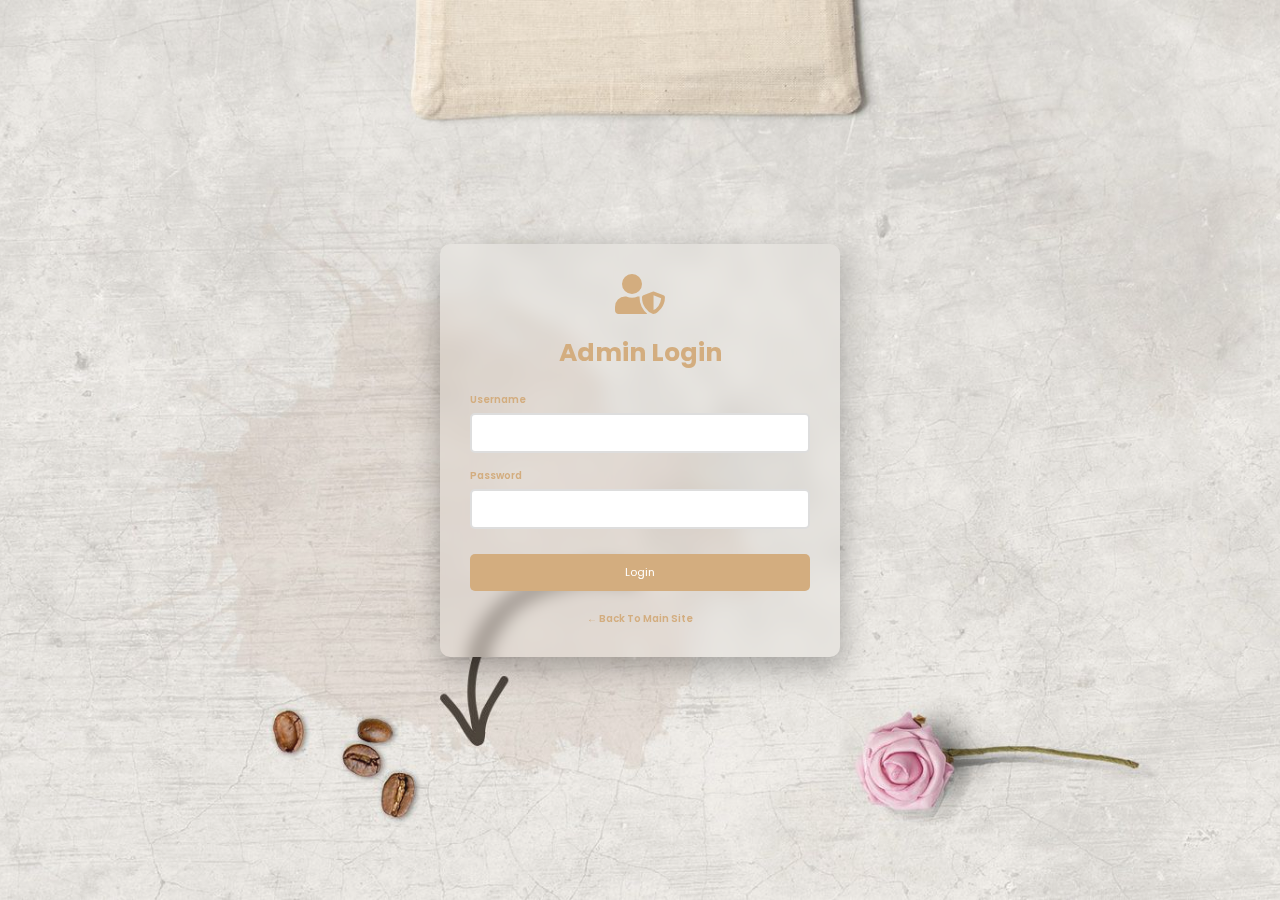
<file: admin-dashboard.html>
<!DOCTYPE html>
<html lang="en">
<head>
    <meta charset="UTF-8">
    <meta name="viewport" content="width=device-width, initial-scale=1.0">
    <title>Admin Dashboard - Console Coffee</title>
    <link rel="icon" herf="icon_coffee.png"/>
    <link rel="stylesheet" href="https://cdnjs.cloudflare.com/ajax/libs/font-awesome/5.15.4/css/all.min.css">
    <link rel="stylesheet" href="css/style.css">
    <style>
        * {
            margin: 0;
            padding: 0;
            box-sizing: border-box;
        }
        
        body {
            font-family: 'Arial', sans-serif;
            background: #6e6d6d;
            line-height: 1.6;
        }
        
        .admin-dashboard {
            display: flex;
            min-height: 100vh;
        }
        
        .sidebar {
            width: 250px;
            background: #2c3e50;
            color: white;
            padding: 2rem 0;
            position: fixed;
            height: 100vh;
            overflow-y: auto;
        }
        
        .sidebar-header {
            text-align: center;
            padding: 0 1rem 2rem;
            border-bottom: 1px solid #34495e;
        }
        
        .sidebar-header h2 {
            color: #d3ad7f;
            font-size: 1.5rem;
            margin-bottom: 0.5rem;
        }
        
        .sidebar-menu {
            list-style: none;
        }
        
        .sidebar-menu li {
            margin-bottom: 0.5rem;
        }
        
        .sidebar-menu a {
            display: block;
            padding: 1rem 1.5rem;
            color: #ecf0f1;
            text-decoration: none;
            transition: all 0.3s ease;
            border-left: 3px solid transparent;
        }
        
        .sidebar-menu a:hover,
        .sidebar-menu a.active {
            background: #34495e;
            border-left-color: #d3ad7f;
            color: #d3ad7f;
        }
        
        .sidebar-menu i {
            margin-right: 0.5rem;
            width: 20px;
        }
        
        .main-content {
            flex: 1;
            margin-left: 250px;
            padding: 2rem;
        }
        
        .header {
            background: rgba(255, 255, 255, 0.463);
            padding: 1.5rem 2rem;
            border-radius: 10px;
            box-shadow: 0 2px 10px rgba(0,0,0,0.1);
            margin-bottom: 2rem;
            display: flex;
            justify-content: space-between;
            align-items: center;
        }
        
        .header h1 {
            color: #2c3e50;
            font-size: 2rem;
        }
        
        .header-actions {
            display: flex;
            gap: 1rem;
            align-items: center;
        }
        
        .user-info {
            display: flex;
            align-items: center;
            gap: 0.5rem;
            color: #7f8c8d;
        }
        
        .logout-btn {
            background: #e74c3c;
            color: white;
            border: none;
            padding: 0.5rem 1rem;
            border-radius: 5px;
            cursor: pointer;
            transition: background 0.3s ease;
        }
        
        .logout-btn:hover {
            background: #c0392b;
        }
        
        .stats-grid {
            display: grid;
            grid-template-columns: repeat(auto-fit, minmax(250px, 1fr));
            gap: 2rem;
            margin-bottom: 2rem;
        }
        
        .stat-card {
            background: white;
            padding: 2rem;
            border-radius: 10px;
            box-shadow: 0 2px 10px rgba(0,0,0,0.1);
            text-align: center;
            transition: transform 0.3s ease;
        }
        
        .stat-card:hover {
            transform: translateY(-5px);
        }
        
        .stat-icon {
            font-size: 3rem;
            margin-bottom: 1rem;
        }
        
        .stat-card.orders .stat-icon {
            color: #3498db;
        }
        
        .stat-card.revenue .stat-icon {
            color: #2ecc71;
        }
        
        .stat-card.customers .stat-icon {
            color: #d3ad7f;
        }
        
        .stat-card.products .stat-icon {
            color: #e67e22;
        }
        
        .stat-number {
            font-size: 2.5rem;
            font-weight: bold;
            color: #2c3e50;
            margin-bottom: 0.5rem;
        }
        
        .stat-label {
            color: #7f8c8d;
            font-size: 1rem;
            text-transform: uppercase;
            letter-spacing: 1px;
        }
        
        .content-section {
            background: white;
            padding: 2rem;
            border-radius: 10px;
            box-shadow: 0 2px 10px rgba(0,0,0,0.1);
            margin-bottom: 2rem;
        }
        
        .section-header {
            display: flex;
            justify-content: space-between;
            align-items: center;
            margin-bottom: 2rem;
            padding-bottom: 1rem;
            border-bottom: 2px solid #ecf0f1;
        }
        
        .section-title {
            font-size: 1.5rem;
            color: #2c3e50;
        }
        
        .table-container {
            overflow-x: auto;
        }
        
        table {
            width: 100%;
            border-collapse: collapse;
            margin-top: 1rem;
        }
        
        th, td {
            padding: 1rem;
            text-align: left;
            border-bottom: 1px solid #ecf0f1;
        }
        
        th {
            background: #f8f9fa;
            font-weight: 600;
            color: #2c3e50;
        }
        
        tr:hover {
            background: #f8f9fa;
        }
        
        .status-badge {
            padding: 0.25rem 0.75rem;
            border-radius: 20px;
            font-size: 0.875rem;
            font-weight: 600;
        }
        
        .status-pending {
            background: #fff3cd;
            color: #856404;
        }
        
        .status-completed {
            background: #d4edda;
            color: #155724;
        }
        
        .status-cancelled {
            background: #f8d7da;
            color: #721c24;
        }
        
        .action-buttons {
            display: flex;
            gap: 0.5rem;
        }
        
        .btn-view, .btn-edit, .btn-delete {
            padding: 0.25rem 0.5rem;
            border: none;
            border-radius: 3px;
            cursor: pointer;
            font-size: 0.875rem;
            transition: background 0.3s ease;
        }
        
        .btn-view {
            background: #3498db;
            color: white;
        }
        
        .btn-edit {
            background: #f39c12;
            color: white;
        }
        
        .btn-delete {
            background: #e74c3c;
            color: white;
        }
        
        .btn-view:hover {
            background: #2980b9;
        }
        
        .btn-edit:hover {
            background: #e67e22;
        }
        
        .btn-delete:hover {
            background: #c0392b;
        }
        
        .empty-state {
            text-align: center;
            padding: 3rem;
            color: #7f8c8d;
        }
        
        .empty-state i {
            font-size: 4rem;
            margin-bottom: 1rem;
            color: #bdc3c7;
        }
        
        @media (max-width: 768px) {
            .sidebar {
                transform: translateX(-100%);
                transition: transform 0.3s ease;
            }
            
            .sidebar.active {
                transform: translateX(0);
            }
            
            .main-content {
                margin-left: 0;
            }
            
            .stats-grid {
                grid-template-columns: 1fr;
            }
            
            .header {
                flex-direction: column;
                gap: 1rem;
                text-align: center;
            }
        }
    </style>
</head>
<body>
    <div class="admin-dashboard">
        <!-- Sidebar -->
        <aside class="sidebar">
            <div class="sidebar-header">
                <h2><i class="fas fa-mug-hot"></i> Console Coffee</h2>
                <p>Admin Panel</p>
            </div>
            <ul class="sidebar-menu">
                <li><a href="#dashboard" class="active"><i class="fas fa-tachometer-alt"></i> Dashboard</a></li>
                <li><a href="#orders"><i class="fas fa-shopping-cart"></i> Orders</a></li>
                <li><a href="#customers"><i class="fas fa-users"></i> Customers</a></li>
                <li><a href="#products"><i class="fas fa-coffee"></i> Products</a></li>
                <li><a href="#analytics"><i class="fas fa-chart-bar"></i> Analytics</a></li>
                <li><a href="#settings"><i class="fas fa-cog"></i> Settings</a></li>
            </ul>
        </aside>

        <!-- Main Content -->
        <main class="main-content">
            <!-- Header -->
            <header class="header" style="width: 60%;">
                <h1>Dashboard</h1>
                <div class="header-actions">
                    <div class="user-info">
                        <i class="fas fa-user-circle"></i>
                        <span id="adminUser">Admin</span>
                    </div>
                    <button class="logout-btn" onclick="logout()">
                        <i class="fas fa-sign-out-alt"></i> Logout
                    </button>
                </div>
            </header>

            <!-- Statistics Cards -->
            <div class="stats-grid" style="margin-top: 75px;">
                <div class="stat-card orders">
                    <div class="stat-icon">
                        <i class="fas fa-shopping-cart"></i>
                    </div>
                    <div class="stat-number" id="totalOrders">0</div>
                    <div class="stat-label">Total Orders</div>
                </div>
                <div class="stat-card revenue">
                    <div class="stat-icon">
                        <i class="fas fa-dollar-sign"></i>
                    </div>
                    <div class="stat-number" id="totalRevenue">$0</div>
                    <div class="stat-label">Total Revenue</div>
                </div>
                <div class="stat-card customers">
                    <div class="stat-icon">
                        <i class="fas fa-users"></i>
                    </div>
                    <div class="stat-number" id="totalCustomers">0</div>
                    <div class="stat-label">Customers</div>
                </div>
                <div class="stat-card products">
                    <div class="stat-icon">
                        <i class="fas fa-coffee"></i>
                    </div>
                    <div class="stat-number" id="totalProducts">6</div>
                    <div class="stat-label">Products</div>
                </div>
            </div>

            <!-- Recent Orders Section -->
            <section class="content-section">
                <div class="section-header">
                    <h2 class="section-title">Recent Orders</h2>
                    <button class="btn" onclick="refreshData()">
                        <i class="fas fa-sync-alt"></i> Refresh
                    </button>
                </div>
                <div class="table-container">
                    <table id="ordersTable">
                        <thead>
                            <tr>
                                <th>Order ID</th>
                                <th>Customer</th>
                                <th>Items</th>
                                <th>Total</th>
                                <th>Status</th>
                                <th>Date</th>
                                <th>Actions</th>
                            </tr>
                        </thead>
                        <tbody id="ordersTableBody">
                            <!-- Orders will be populated here -->
                        </tbody>
                    </table>
                    <div id="emptyOrders" class="empty-state" style="display: none;">
                        <i class="fas fa-inbox"></i>
                        <h3>No orders yet</h3>
                        <p>Orders will appear here when customers make purchases.</p>
                    </div>
                </div>
            </section>

            <!-- User Activity Section -->
            <section class="content-section">
                <div class="section-header">
                    <h2 class="section-title">User Activity</h2>
                </div>
                <div class="table-container">
                    <table id="activityTable">
                        <thead>
                            <tr>
                                <th>User ID</th>
                                <th>Activity</th>
                                <th>Details</th>
                                <th>Timestamp</th>
                            </tr>
                        </thead>
                        <tbody id="activityTableBody">
                            <!-- Activity will be populated here -->
                        </tbody>
                    </table>
                    <div id="emptyActivity" class="empty-state" style="display: none;">
                        <i class="fas fa-history"></i>
                        <h3>No user activity yet</h3>
                        <p>User activity will appear here as customers interact with the site.</p>
                    </div>
                </div>
            </section>
        </main>
    </div>

    <script>
        // Check authentication
        if (sessionStorage.getItem('adminLoggedIn') !== 'true') {
            window.location.href = 'admin-login.html';
        }

        // Display admin user
        const adminUser = sessionStorage.getItem('adminUser') || 'Admin';
        document.getElementById('adminUser').textContent = adminUser;

        // Logout function
        function logout() {
            sessionStorage.removeItem('adminLoggedIn');
            sessionStorage.removeItem('adminUser');
            window.location.href = 'admin-login.html';
        }

        // Initialize dashboard data
        function initializeDashboard() {
            loadOrders();
            loadUserActivity();
            updateStatistics();
        }

        // Load orders from localStorage
        function loadOrders() {
            const orders = JSON.parse(localStorage.getItem('coffeeOrders')) || [];
            const ordersTableBody = document.getElementById('ordersTableBody');
            const emptyOrders = document.getElementById('emptyOrders');

            if (orders.length === 0) {
                ordersTableBody.innerHTML = '';
                emptyOrders.style.display = 'block';
                return;
            }

            emptyOrders.style.display = 'none';
            ordersTableBody.innerHTML = '';

            orders.slice(-10).reverse().forEach((order, index) => {
                const row = document.createElement('tr');
                row.innerHTML = `
                    <td>#${order.id || (orders.length - index)}</td>
                    <td>${order.customer || 'Guest'}</td>
                    <td>${order.items ? order.items.length : 0} items</td>
                    <td>$${order.total ? order.total.toFixed(2) : '0.00'}</td>
                    <td><span class="status-badge status-${order.status || 'pending'}">${order.status || 'Pending'}</span></td>
                    <td>${order.date || new Date().toLocaleDateString()}</td>
                    <td>
                        <div class="action-buttons">
                            <button class="btn-view" onclick="viewOrder(${order.id || (orders.length - index)})">View</button>
                            <button class="btn-edit" onclick="editOrder(${order.id || (orders.length - index)})">Edit</button>
                        </div>
                    </td>
                `;
                ordersTableBody.appendChild(row);
            });
        }

        // Load user activity
        function loadUserActivity() {
            const activity = JSON.parse(localStorage.getItem('userActivity')) || [];
            const activityTableBody = document.getElementById('activityTableBody');
            const emptyActivity = document.getElementById('emptyActivity');

            if (activity.length === 0) {
                activityTableBody.innerHTML = '';
                emptyActivity.style.display = 'block';
                return;
            }

            emptyActivity.style.display = 'none';
            activityTableBody.innerHTML = '';

            activity.slice(-10).reverse().forEach(log => {
                const row = document.createElement('tr');
                row.innerHTML = `
                    <td>${log.userId || 'Anonymous'}</td>
                    <td>${log.action}</td>
                    <td>${log.details}</td>
                    <td>${new Date(log.timestamp).toLocaleString()}</td>
                `;
                activityTableBody.appendChild(row);
            });
        }

        // Update statistics
        function updateStatistics() {
            const orders = JSON.parse(localStorage.getItem('coffeeOrders')) || [];
            const activity = JSON.parse(localStorage.getItem('userActivity')) || [];
            
            // Calculate total orders
            document.getElementById('totalOrders').textContent = orders.length;
            
            // Calculate total revenue
            const totalRevenue = orders.reduce((sum, order) => sum + (order.total || 0), 0);
            document.getElementById('totalRevenue').textContent = `$${totalRevenue.toFixed(2)}`;
            
            // Calculate unique customers
            const uniqueCustomers = new Set(orders.map(order => order.customer || 'Guest')).size;
            document.getElementById('totalCustomers').textContent = uniqueCustomers;
            
            // Products count is fixed
            document.getElementById('totalProducts').textContent = '6';
        }

        // View order details
        function viewOrder(orderId) {
            const orders = JSON.parse(localStorage.getItem('coffeeOrders')) || [];
            const order = orders.find(o => o.id === orderId);
            
            if (order) {
                alert(`Order Details:\n\nID: #${order.id}\nCustomer: ${order.customer}\nItems: ${order.items ? order.items.length : 0}\nTotal: $${order.total ? order.total.toFixed(2) : '0.00'}\nStatus: ${order.status || 'Pending'}\nDate: ${order.date || 'N/A'}`);
            }
        }

        // Edit order status
        function editOrder(orderId) {
            const orders = JSON.parse(localStorage.getItem('coffeeOrders')) || [];
            const orderIndex = orders.findIndex(o => o.id === orderId);
            
            if (orderIndex !== -1) {
                const newStatus = prompt('Enter new status (pending/completed/cancelled):', orders[orderIndex].status || 'pending');
                
                if (newStatus && ['pending', 'completed', 'cancelled'].includes(newStatus.toLowerCase())) {
                    orders[orderIndex].status = newStatus.toLowerCase();
                    localStorage.setItem('coffeeOrders', JSON.stringify(orders));
                    loadOrders();
                    updateStatistics();
                }
            }
        }

        // Refresh data
        function refreshData() {
            initializeDashboard();
        }

        // Initialize on page load
        document.addEventListener('DOMContentLoaded', initializeDashboard);

        // Auto-refresh every 30 seconds
        setInterval(refreshData, 30000);
    </script>
</body>
</html>
</file>
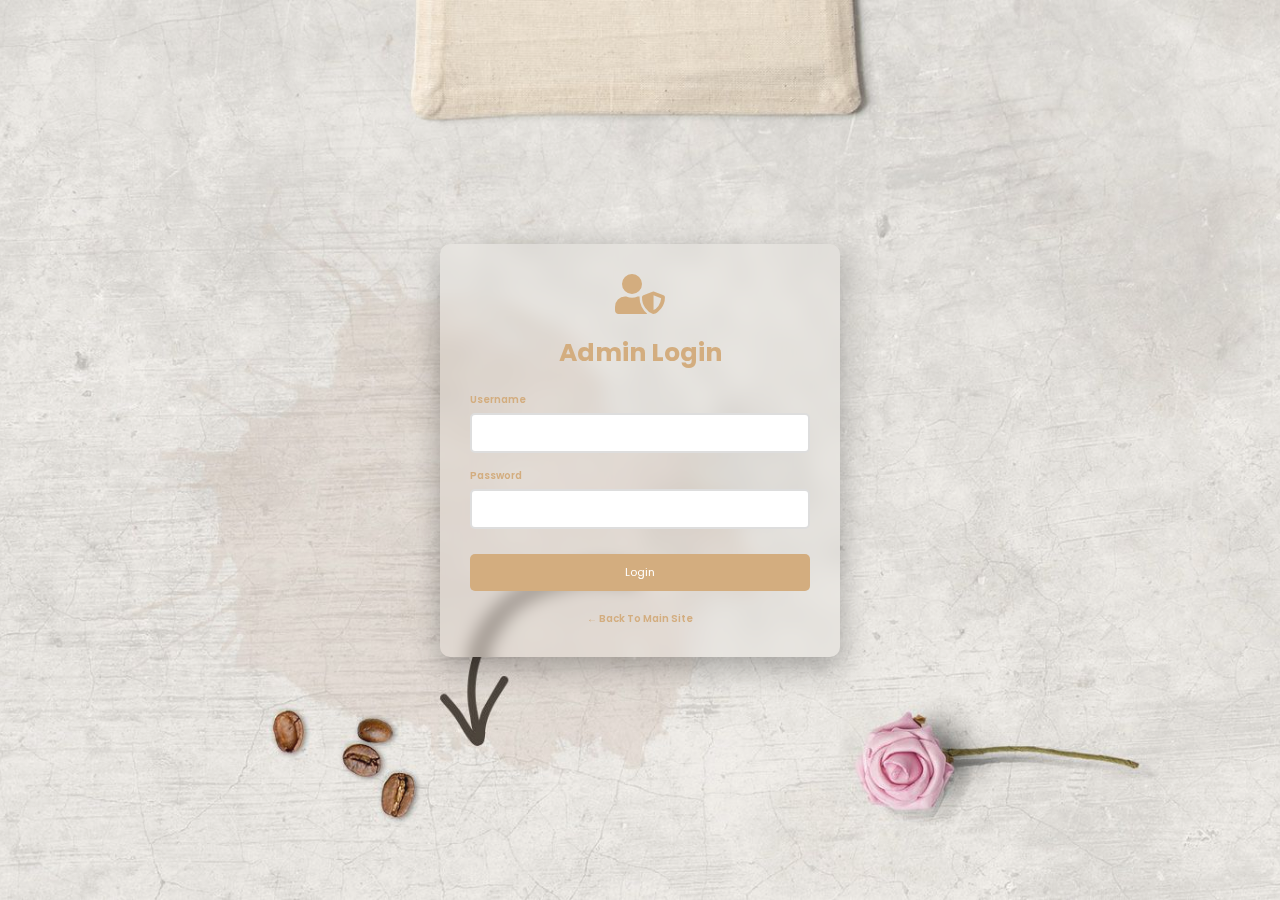
<file: admin-login.html>
<!DOCTYPE html>
<html lang="en">
<head>
    <meta charset="UTF-8">
    <meta name="viewport" content="width=device-width, initial-scale=1.0">
    <title>Admin Login - Console Coffee</title>

    <link rel="stylesheet" href="https://cdnjs.cloudflare.com/ajax/libs/font-awesome/5.15.4/css/all.min.css">
    <link rel="stylesheet" href="css/style.css">
    <style>
        .admin-login-container {
            min-height: 100vh;
            display: flex;
            align-items: center;
            justify-content: center;
            background: linear-gradient(rgba(255, 255, 255, 0.122), rgba(255, 255, 255, 0.048)), url('../image/home-bg.jpg');
            background-size: cover;
            background-position: center;
            padding: 2rem;
        }
        
        .login-form {
            background: rgba(255, 255, 255, 0);
            padding: 3rem;
            border-radius: 10px;
            box-shadow: 0 10px 30px rgba(0,0,0,0.3);
            width: 100%;
            max-width: 400px;
            backdrop-filter: blur(10px);
        }
        
        .login-form h2 {
            text-align: center;
            color: #d3ad7f;
            margin-bottom: 2rem;
            font-size: 2.5rem;
        }
        
        .login-form .input-group {
            margin-bottom: 1.5rem;
        }
        
        .login-form .input-group label {
            display: block;
            margin-bottom: 0.5rem;
            color: #d3ad7f;
            font-weight: 600;
        }
        
        .login-form .input-group input {
            width: 100%;
            padding: 1rem;
            border: 2px solid #ddd;
            border-radius: 5px;
            font-size: 1rem;
            transition: all 0.3s ease;
        }
        
        .login-form .input-group input:focus {
            outline: none;
            border-color: #d3ad7f;
            box-shadow: 0 0 10px rgba(211, 173, 127, 0.3);
        }
        
        .login-form .btn {
            width: 100%;
            padding: 1rem;
            background: #d3ad7f;
            color: white;
            border: none;
            border-radius: 5px;
            font-size: 1.1rem;
            cursor: pointer;
            transition: all 0.3s ease;
            margin-top: 1rem;
        }
        
        .login-form .btn:hover {
            background: #c19660;
            transform: translateY(-2px);
        }
        
        .error-message {
            color: #e74c3c;
            text-align: center;
            margin-top: 1rem;
            padding: 0.5rem;
            border-radius: 5px;
            background: rgba(231, 76, 60, 0.1);
            display: none;
        }
        
        .back-to-site {
            text-align: center;
            margin-top: 2rem;
        }
        
        .back-to-site a {
            color: #d3ad7f;
            text-decoration: none;
            font-weight: 600;
            transition: color 0.3s ease;
        }
        
        .back-to-site a:hover {
            color: #c19660;
        }
        
        .admin-icon {
            text-align: center;
            margin-bottom: 2rem;
        }
        
        .admin-icon i {
            font-size: 4rem;
            color: #d3ad7f;
        }
    </style>
</head>
<body>
    <div class="admin-login-container">
        <div class="login-form">
            <div class="admin-icon">
                <i class="fas fa-user-shield"></i>
            </div>
            <h2>Admin Login</h2>
            <form id="loginForm">
                <div class="input-group">
                    <label for="username">Username</label>
                    <input type="text" id="username" name="username" required>
                </div>
                <div class="input-group">
                    <label for="password">Password</label>
                    <input type="password" id="password" name="password" required>
                </div>
                <button type="submit" class="btn">Login</button>
                <div id="errorMessage" class="error-message"></div>
            </form>
            <div class="back-to-site">
                <a href="index.html">&larr; Back to Main Site</a>
            </div>
        </div>
    </div>

    <script>
        document.getElementById('loginForm').addEventListener('submit', function(e) {
            e.preventDefault();
            
            const username = document.getElementById('username').value;
            const password = document.getElementById('password').value;
            const errorMessage = document.getElementById('errorMessage');
            
            // Simple authentication (in production, use proper server-side authentication)
            const validCredentials = {
                'Admin': 'Admin123',
                'Console': 'Coffee2024'
            };
            
            if (validCredentials[username] && validCredentials[username] === password) {
                // Store login session
                sessionStorage.setItem('adminLoggedIn', 'true');
                sessionStorage.setItem('adminUser', username);
                
                // Redirect to dashboard
                window.location.href = 'admin-dashboard.html';
            } else {
                errorMessage.textContent = 'Invalid username or password';
                errorMessage.style.display = 'block';
                
                // Hide error message after 3 seconds
                setTimeout(() => {
                    errorMessage.style.display = 'none';
                }, 3000);
            }
        });
        
        // Check if already logged in
        if (sessionStorage.getItem('adminLoggedIn') === 'true') {
            window.location.href = 'admin-dashboard.html';
        }
    </script>
</body>
</html>
</file>
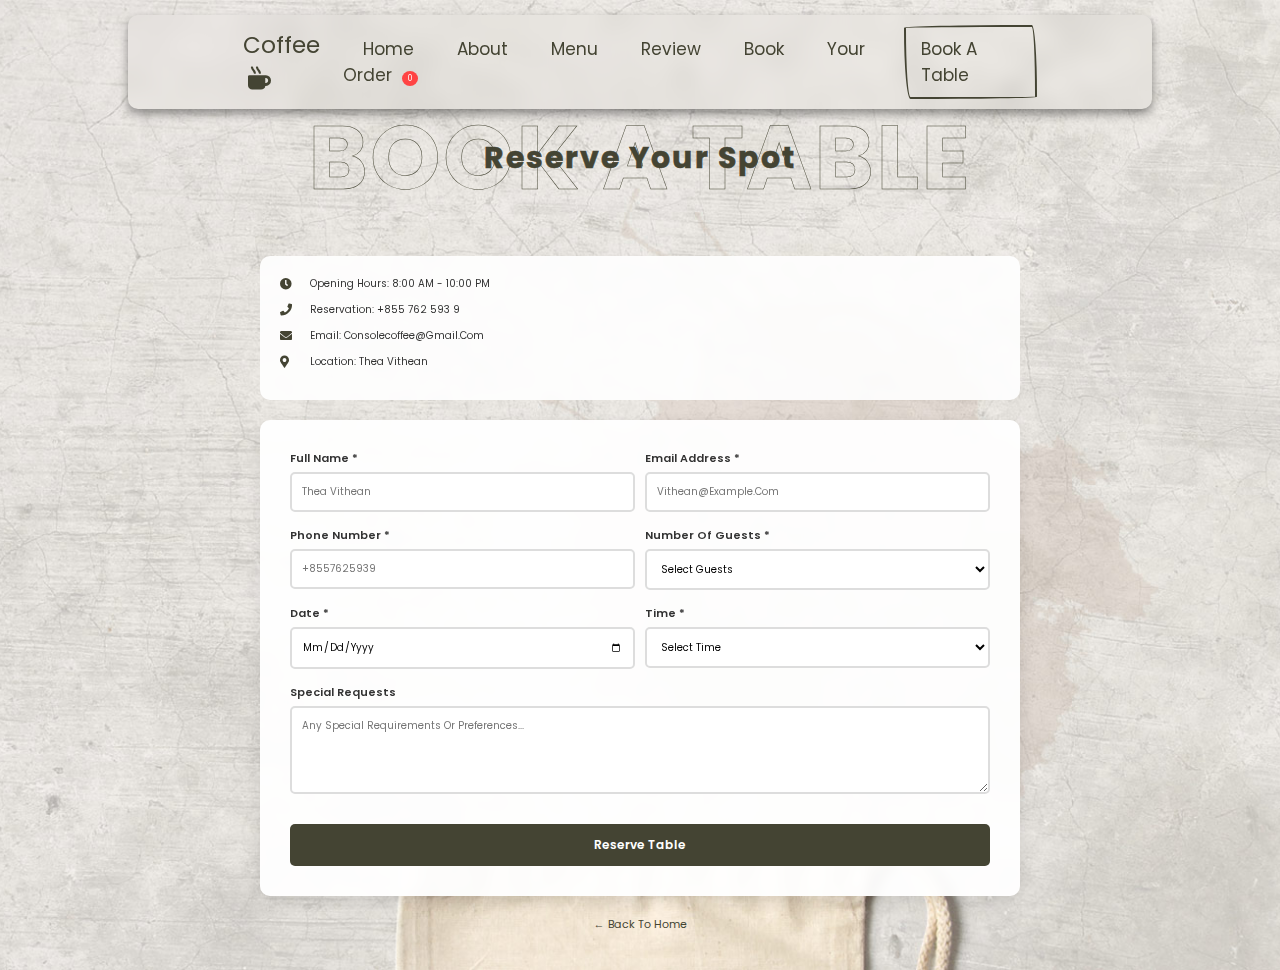
<file: book.html>
<!DOCTYPE html>
<html lang="es">

<head>
    <meta charset="UTF-8">
    <meta http-equiv="X-UA-Compatible" content="IE=edge">
    <meta name="viewport" content="width=device-width, initial-scale=1.0">
    <title>Book a Table - Coffee</title>

    <!-- Font Awesome CDN Link  -->
    <link rel="stylesheet" href="https://cdnjs.cloudflare.com/ajax/libs/font-awesome/5.15.4/css/all.min.css">

    <!-- Custom CSS File Link  -->
    <link rel="stylesheet" href="css/style.css">

    <style>
        body{
            margin: 0;
            padding: 0;
            height: 100vh;
            box-sizing: border-box;
            margin-top: 70px;
            background-image: url(image/book-bg.jpg);
            background-size: cover;
            background-position: center;
            background-repeat: no-repeat;
        }

        .book-container {
            max-width: 800px;
            margin: 0 auto;
            padding: 2rem;
        }

        .book-header {
            text-align: center;
            margin-bottom: 3rem;
        }

        .book-form {
            background: rgba(255, 255, 255, 0.95);
            border-radius: 10px;
            padding: 3rem;
            box-shadow: 0 5px 15px rgba(0,0,0,0.1);
            backdrop-filter: blur(5px);
        }

        .form-group {
            margin-bottom: 1.5rem;
        }

        .form-group label {
            display: block;
            margin-bottom: 0.5rem;
            color: #333;
            font-weight: 600;
            font-size: 1.1rem;
        }

        .form-group input,
        .form-group select,
        .form-group textarea {
            width: 100%;
            padding: 1rem;
            border: 2px solid #ddd;
            border-radius: 5px;
            font-size: 1rem;
            transition: all 0.3s ease;
            background: rgba(255, 255, 255, 0.9);
        }

        .form-group input:focus,
        .form-group select:focus,
        .form-group textarea:focus {
            outline: none;
            border-color: var(--main-color);
            transform: translateY(-2px);
            box-shadow: 0 3px 10px rgba(211, 173, 127, 0.2);
        }

        .form-row {
            display: grid;
            grid-template-columns: 1fr 1fr;
            gap: 1rem;
        }

        .submit-btn {
            width: 100%;
            padding: 1.2rem;
            background: var(--main-color);
            color: white;
            border: none;
            border-radius: 5px;
            font-size: 1.2rem;
            font-weight: 600;
            cursor: pointer;
            transition: all 0.3s ease;
            margin-top: 1rem;
        }

        .submit-btn:hover {
            background: #b8935f;
            transform: translateY(-2px);
            box-shadow: 0 5px 15px rgba(211, 173, 127, 0.3);
        }

        .booking-info {
            background: rgba(255, 255, 255, 0.9);
            border-radius: 10px;
            padding: 2rem;
            margin-bottom: 2rem;
            backdrop-filter: blur(5px);
        }

        .info-item {
            display: flex;
            align-items: center;
            margin-bottom: 1rem;
            color: #333;
        }

        .info-item i {
            color: var(--main-color);
            margin-right: 1rem;
            font-size: 1.2rem;
            width: 20px;
        }

        .back-to-home {
            text-align: center;
            margin-top: 2rem;
        }

        .back-to-home a {
            color: var(--main-color);
            text-decoration: none;
            font-size: 1.1rem;
            transition: all 0.3s ease;
        }

        .back-to-home a:hover {
            text-decoration: underline;
            transform: translateY(-2px);
        }

        @media (max-width: 768px) {
            .form-row {
                grid-template-columns: 1fr;
            }
            
            .book-form {
                padding: 2rem;
            }
        }
    </style>
</head>

<body>

    <!-- HEADER -->
    <header class="header">
        <div id="menu-btn" class="fas fa-bars"></div>

        <a href="index.html" class="logo">coffee <i class="fas fa-mug-hot"></i></a>

        <nav class="navbar">
            <a href="index.html#home">home</a>
            <a href="index.html#about">about</a>
            <a href="index.html#menu">menu</a>
            <a href="index.html#review">review</a>
            <a href="book.html">book</a>
            <a href="order.html" class="cart-link">
                your order 
                <span class="cart-count" style="background: #ff4444; color: white; border-radius: 50%; padding: 2px 6px; font-size: 0.8rem; margin-left: 5px;">0</span>
            </a>
        </nav>

        <a href="book.html" class="btn">book a table</a>
    </header>

    <!-- BOOKING PAGE -->
    <section class="book-container">
        <div class="book-header">
            <h1 class="heading">book a table <span>reserve your spot</span></h1>
        </div>

        <div class="booking-info">
            <div class="info-item">
                <i class="fas fa-clock"></i>
                <span>Opening Hours: 8:00 AM - 10:00 PM</span>
            </div>
            <div class="info-item">
                <i class="fas fa-phone"></i>
                <span>Reservation: +855 762 593 9</span>
            </div>
            <div class="info-item">
                <i class="fas fa-envelope"></i>
                <span>Email: consolecoffee@gmail.com</span>
            </div>
            <div class="info-item">
                <i class="fas fa-map-marker-alt"></i>
                <span>Location: Thea Vithean</span>
            </div>
        </div>

        <form class="book-form" id="bookingForm">
            <div class="form-row">
                <div class="form-group">
                    <label for="name">Full Name *</label>
                    <input type="text" id="name" name="name" required placeholder="Thea Vithean">
                </div>
                <div class="form-group">
                    <label for="email">Email Address *</label>
                    <input type="email" id="email" name="email" required placeholder="Vithean@example.com">
                </div>
            </div>

            <div class="form-row">
                <div class="form-group">
                    <label for="phone">Phone Number *</label>
                    <input type="tel" id="phone" name="phone" required placeholder="+8557625939">
                </div>
                <div class="form-group">
                    <label for="guests">Number of Guests *</label>
                    <select id="guests" name="guests" required>
                        <option value="">Select guests</option>
                        <option value="1">1 Person</option>
                        <option value="2">2 People</option>
                        <option value="3">3 People</option>
                        <option value="4">4 People</option>
                        <option value="5">5 People</option>
                        <option value="6">6 People</option>
                        <option value="7">7 People</option>
                        <option value="8">8+ People</option>
                    </select>
                </div>
            </div>

            <div class="form-row">
                <div class="form-group">
                    <label for="date">Date *</label>
                    <input type="date" id="date" name="date" required>
                </div>
                <div class="form-group">
                    <label for="time">Time *</label>
                    <select id="time" name="time" required>
                        <option value="">Select time</option>
                        <option value="08:00">8:00 AM</option>
                        <option value="09:00">9:00 AM</option>
                        <option value="10:00">10:00 AM</option>
                        <option value="11:00">11:00 AM</option>
                        <option value="12:00">12:00 PM</option>
                        <option value="13:00">1:00 PM</option>
                        <option value="14:00">2:00 PM</option>
                        <option value="15:00">3:00 PM</option>
                        <option value="16:00">4:00 PM</option>
                        <option value="17:00">5:00 PM</option>
                        <option value="18:00">6:00 PM</option>
                        <option value="19:00">7:00 PM</option>
                        <option value="20:00">8:00 PM</option>
                        <option value="21:00">9:00 PM</option>
                    </select>
                </div>
            </div>

            <div class="form-group">
                <label for="special">Special Requests</label>
                <textarea id="special" name="special" rows="4" placeholder="Any special requirements or preferences..."></textarea>
            </div>

            <button type="submit" class="submit-btn">Reserve Table</button>
        </form>

        <div class="back-to-home">
            <a href="index.html">← Back to Home</a>
        </div>
    </section>

    <!-- Custom JS File Link  -->
    <script src="js/script.js"></script>

    <script>
        // Set minimum date to today
        document.getElementById('date').min = new Date().toISOString().split('T')[0];

        // Handle form submission
        document.getElementById('bookingForm').addEventListener('submit', function(e) {
            e.preventDefault();
            
            // Get form data
            const formData = new FormData(this);
            const bookingData = {
                name: formData.get('name'),
                email: formData.get('email'),
                phone: formData.get('phone'),
                guests: formData.get('guests'),
                date: formData.get('date'),
                time: formData.get('time'),
                special: formData.get('special')
            };

            // Store booking in localStorage
            let bookings = JSON.parse(localStorage.getItem('coffeeBookings')) || [];
            bookings.push({
                ...bookingData,
                id: Date.now(),
                timestamp: new Date().toISOString()
            });
            localStorage.setItem('coffeeBookings', JSON.stringify(bookings));

            // Show success message
            showNotification('Table reserved successfully! We will confirm your booking soon.');

            // Reset form
            this.reset();

            // Optional: Redirect to home after 2 seconds
            setTimeout(() => {
                window.location.href = 'index.html';
            }, 2000);
        });

        // Show notification function (reuse from script.js)
        function showNotification(message) {
            const notification = document.createElement('div');
            notification.style.cssText = `
                position: fixed;
                top: 20px;
                right: 20px;
                background: #d3ad7f;
                color: white;
                padding: 1rem 2rem;
                border-radius: 5px;
                z-index: 1000;
                animation: slideIn 0.3s ease;
            `;
            notification.textContent = message;
            document.body.appendChild(notification);
            
            setTimeout(() => {
                notification.remove();
            }, 3000);
        }
    </script>

</body>

</html>
</file>
<file: css/style.css>
@import url('https://fonts.googleapis.com/css2?family=Poppins:wght@100;300;400;500;600&display=swap');
::-webkit-scrollbar {
    width: 0px;
    background: transparent;
}
:root {
    --main-color: #443;
    --border-radius: 95% 4% 97% 5% / 4% 94% 3% 95%;
    --border-radius-hover: 4% 95% 6% 95% / 95% 4% 92% 5%;
    --border: .2rem solid var(--main-color);
    --border-hover: .2rem dashed var(--main-color);
}
.fade-in {
    opacity: 0;
    animation: fadeIn 1.2s ease-in forwards;
    transition: opacity 0.1s ease-in-out;
}

@keyframes fadeIn {
    from {
        opacity: 0;
    }
    to {
        opacity: 1;
    }
}

* {
    font-family: 'Poppins', sans-serif;
    margin: 0;
    padding: 0;
    box-sizing: border-box;
    outline: none;
    border: none;
    text-decoration: none;
    text-transform: capitalize;
    transition: all .2s linear;
}

html {
    font-size: 62.5%;
    overflow-x: hidden;
    scroll-padding-top: 7rem;
    scroll-behavior: smooth;
}

section {
    padding: 2rem 9%;
}

.heading {
    font-size: 9rem;
    text-transform: uppercase;
    color: transparent;
    -webkit-text-stroke: .05rem var(--main-color);
    letter-spacing: .2rem;
    text-align: center;
    pointer-events: none;
    position: relative;
}

.heading span {
    position: absolute;
    top: 50%;
    left: 50%;
    transform: translate(-50%, -50%);
    width: 100%;
    color: var(--main-color);
    font-size: 3rem;
}

.btn {
    display: inline-block;
    padding: .9rem 1.5rem;
    border: var(--border);
    border-radius: var(--border-radius);
    color: var(--main-color);
    background: none;
    cursor: pointer;
    margin-top: 1rem;
    font-size: 1.7rem;
}

.btn:hover {
    border-radius: var(--border-radius-hover);
    border: var(--border-hover);
}

/* HEADER */

.header {
    width: 80%;
    position: fixed;
    top: 15px;
    left: 20px;
    right: 20px;
    display: flex;
    align-items: center;
    justify-content: space-between;
    margin: auto;
    z-index: 1000;
    background: #ffffff00;
    backdrop-filter: blur(10px);
    box-shadow: 0 .5rem 1rem rgba(0.4, .4, .4, .4);
    border-radius: 10px;
    padding: 1rem 9%;
}

.header .logo {
    color: var(--main-color);
    font-size: 2.3rem;
}

.header .logo i {
    padding-left: .5rem;
}

.header .navbar a {
    margin: 0 1rem;
    font-size: 1.7rem;
    color: var(--main-color);
    padding: 0.5rem 1rem;
    border-radius: 5px;
    transition: all 0.3s ease;
    position: relative;
    text-decoration: none;
}
.header .navbar a::after {
    content: '';
    position: absolute;
    bottom: 0;
    left: 50%;
    width: 0;
    height: 2px;
    background: var(--main-color);
    transition: all 0.3s ease;
    transform: translateX(-50%);
}
.box a{
    margin: 0 1rem;
    font-size: 1.7rem;
    color: var(--main-color);
    padding: 0.5rem 1rem;
    border-radius: 5px;
    transition: all 0.3s ease;
    position: relative;
    text-decoration: none;
}
.box a::after{
    content: '';
    position: absolute;
    bottom: 0;
    left: 50%;
    width: 0;
    height: 2px;
    background: var(--main-color);
    transition: all 0.3s ease;
    transform: translateX(-50%);
}
.box a:hover::after{
    width: 100%;
}
/* .header .navbar a:hover {
    background: var(--main-color);
    color: white;
    transition: all 0.3s ease;
    transform: translateY(-2px);
} */
.header .navbar a:hover::after {
    width: 100%;
}
.header .btn {
    margin-top: 0;
}

#menu-btn {
    font-size: 3rem;
    color: var(--main-color);
    cursor: pointer;
    display: none;
}

.cart-count {
    background: var(--main-color);
    color: white;
    border-radius: 50%;
    padding: 0.2rem 0.5rem;
    font-size: 1.2rem;
    margin-left: 0.5rem;
    min-width: 2rem;
    text-align: center;
}

/* HOME */

.home {
    min-height: 100vh;
    padding-top: 18rem;
    background: url(../image/home-bg.jpg) no-repeat;
    background-position: center;
    background-size: cover;
}

.home .row {
    display: flex;
    align-items: center;
    justify-content: space-around;
    flex-wrap: wrap;
    gap: 1.5rem;
}

.home .row .content {
    flex: 1 1 42rem;
}

.home .row .image {
    flex: 1 1 42rem;
    padding-top: 10rem;
    text-align: center;
}

.home .row .image img {
    /* width: 50%; */
    height: 35rem;
    animation: float 4s linear infinite;
}
.text-animate {
    animation: wave 4s linear infinite;
}

@keyframes wave {
    0% {
        transform: translateY(0rem) rotate(0deg);
    }

    50% {
        transform: translateY(-1rem) rotate(10deg);
    }

    100% {
        transform: translateY(0rem) rotate(0deg);
    }
}
@keyframes float {

    0%,
    100% {
        transform: translateY(0rem);
    }

    50% {
        transform: translateY(-7rem);
    }
}

.home .row .content h3 {
    font-size: 6.5rem;
    color: var(--main-color);
    text-transform: uppercase;
}

.home .image-slider {
    margin-top: 2rem;
    text-align: center;
    padding: 3rem 0;
}

.home .image-slider img {
    height: 9rem;
    margin: 0 .5rem;
    cursor: pointer;
    margin-top: 5rem;
}

.home .image-slider img:hover {
    transform: translateY(-2rem);
}

/* ABOUT */

.about .row {
    display: flex;
    align-items: center;
    flex-wrap: wrap;
    gap: 1.5rem;
}

.about .row .image {
    flex: 1 1 42rem;
}

.about .row .image img {
    width: 100%;
    animation: aboutImage 4s linear infinite;
}

@keyframes aboutImage {

    0%,
    100% {
        transform: scale(.9);
        border-radius: var(--border-radius-hover);
    }

    50% {
        transform: scale(.8);
        border-radius: var(--border-radius);
    }
}

.about .row .content {
    flex: 1 1 42rem;
}

.about .row .content .title {
    color: var(--main-color);
    font-size: 3rem;
    line-height: 1.8;
}

.about .row .content p {
    color: var(--main-color);
    font-size: 1.5rem;
    line-height: 1.8;
    padding: 1rem 0;
}

.about .row .content .icons-container {
    display: flex;
    flex-wrap: wrap;
    gap: 1rem;
    padding-top: 3rem;
}

.about .row .content .icons-container .icons {
    flex: 1 1 15rem;
    padding: 1.5rem;
    text-align: center;
    border: var(--border);
    border-radius: var(--border-radius);
}

.about .row .content .icons-container .icons img {
    height: 5rem;
}

.about .row .content .icons-container .icons h3 {
    font-size: 1.7rem;
    padding-top: 1rem;
    color: var(--main-color);
}

/* MENU */

.menu {
    background: url(../image/menu-bg.jpg) no-repeat;
    background-position: center;
    background-size: cover;
}

.menu .box-container {
    display: flex;
    flex-wrap: wrap;
    gap: 2rem;
    justify-content: center;
}

.menu .box-container .box {
    flex: 1 1 42rem;
    padding: 2rem;
    border: var(--border);
    border-radius: var(--border-radius);
    transition: all .2s linear;
    box-shadow: 0 .5rem 1rem rgba(0.4, .4, .4, .4);
    display: flex;
    align-items: center;
    gap: 1.5rem;
    margin-left: 6rem;
}

.menu .box-container .box:hover {
    border: var(--border-hover);
    border-radius: var(--border-radius-hover);
    backdrop-filter: blur(5px);
}

.menu .box-container .box img {
    height: 8rem;
    margin-left: -6rem;
}

.menu .box-container .box .content h3 {
    font-size: 2.2rem;
    color: var(--main-color);
    line-height: 1.8;
}

.menu .box-container .box .content p {
    font-size: 1.6rem;
    color: var(--main-color);
    line-height: 1.8;
    padding: 1rem 0;
}

.menu .box-container .box .content span {
    font-size: 2rem;
    color: var(--main-color);
    line-height: 1.8;
}

/* REVIEW */

.review .review-slider {
    padding: 7rem 0;
}

.review .review-slider .box {
    border: var(--border);
    border-radius: var(--border-radius);
    text-align: center;
    position: relative;
    z-index: 0;
    padding: 2rem;
}

.review .review-slider .box .fa-quote-left {
    position: absolute;
    top: 2rem;
    left: 2.5rem;
    font-size: 6rem;
    color: #ccc;
    z-index: -1;
}

.review .review-slider .box .fa-quote-right {
    position: absolute;
    bottom: 2rem;
    right: 2.5rem;
    font-size: 6rem;
    color: #ccc;
    z-index: -1;
}

.review .review-slider .box:hover .fa-quote-left {
    top: -6.5rem;
}

.review .review-slider .box:hover .fa-quote-right {
    bottom: -6.5rem;
}

.review .review-slider .box img {
    height: 7rem;
    width: 7rem;
    border-radius: 50%;
    margin-bottom: .7rem;
}

.review .review-slider .box .stars {
    padding: .5rem 0
}

.review .review-slider .box .stars i {
    font-size: 1.7rem;
    color: var(--main-color);
}

.review .review-slider .box p {
    font-size: 1.6rem;
    color: var(--main-color);
    padding: 1rem 0;
    line-height: 1.8;
}

.review .review-slider .box h3 {
    font-size: 2.2rem;
    color: var(--main-color);
    line-height: 1.8;
}

.review .review-slider .box span {
    font-size: 1.5rem;
    color: var(--main-color);
}

.swiper-pagination-bullet {
    height: 1.5rem;
    width: 1.5rem;
    border-radius: 0;
}

.swiper-pagination-bullet-active {
    background: var(--main-color);
}

/* BOOK */

.book {
    background: url(../image/book-bg.jpg);
    background-position: center;
    background-size: cover;
}

.book form {
    margin: 0 auto 2rem auto;
    max-width: 60rem;
    border-radius: var(--border-radius-hover);
    padding: 3rem;
    border: var(--border);
}

.book form .box {
    width: 100%;
    padding: 1rem 1.2rem;
    border-radius: .5rem;
    font-size: 1.6rem;
    background: none;
    text-transform: none;
    color: var(--main-color);
    border: var(--border);
    margin: .7rem 0;
}

.book form .box:focus {
    border: var(--border-hover);
}

.book form textarea {
    height: 15rem;
    resize: none;
}

.footer .box-container {
    display: grid;
    grid-template-columns: repeat(auto-fit, minmax(23rem, 1fr));
    justify-content: center;
    align-items: center;
    gap: 1.5rem;
    margin: 3rem 2rem;
    margin-left: 12rem;
}

.footer .box-container .box h3 {
    font-size: 2.5rem;
    padding: 1rem 0;
    color: var(--main-color);
}

.footer .box-container .box a {
    display: block;
    font-size: 1.5rem;
    padding: 1rem 0;
    color: var(--main-color);
}

.footer .box-container .box a i {
    padding-right: .5rem;
}

.footer .box-container .box a:hover i {
    padding-right: 2rem;
}

.footer .credit {
    text-align: center;
    font-size: 2rem;
    padding: 2rem 1rem;
    margin-top: 1rem;
    color: var(--main-color);
}

.footer .credit span {
    border-bottom: var(--border-hover);
}

.hero-clip{
    margin-top: 7rem;
    text-align: center;
    /* margin: 2rem; */
    /* font-size: 57px; */
}


.ultra-text{

    font-family:'Nabla', cursive;
    /* font-size:11vw; */
    letter-spacing:.08em;
    cursor:pointer;

    transform-style:preserve-3d;
    transition:transform .15s linear;

    /* CONTROLS */
    --speed:3s;
    --tilt:12;
}

/* Gradient palette */
@font-palette-values --ultra{
    font-family:Nabla;
    base-palette:3;
}

/* LETTERS */
.ultra-text span{

    display:inline-block;

    font-palette:--ultra;
    font-variation-settings:"EDPT" 50;

    animation:
        float var(--speed) ease-in-out infinite,
        depth 1.4s ease-in-out alternate infinite,
        shine 6s linear infinite;

    animation-delay: calc(var(--i) * .06s);

    transform:translateZ(0);
    will-change: transform, filter;

}

/* ===== CINEMATIC ANIMATION ===== */

@keyframes float{
    0%,100%{ transform:translateY(0);}
    50%{ transform:translateY(-35px);}
}

@keyframes depth{
    from{ font-variation-settings:"EDPT" 60; }
    to{ font-variation-settings:"EDPT" 100; }
}

/* moving highlight */
@keyframes shine{

    0%{
        filter:
        drop-shadow(0 0 10px #a7a4a4)
        drop-shadow(0 0 20px #6f6e6f);
    }

    50%{
        filter:
        drop-shadow(0 0 25px #ffffff)
        drop-shadow(0 0 45px #616363);
    }

    100%{
        filter:
        drop-shadow(0 0 10px #8c888c)
        drop-shadow(0 0 20px #b3b3b3);
    }
}

/* ===== INTERACTION ===== */

/* pause = premium feel */
.ultra-text:hover span{
    animation-play-state:paused;
}

/* MOBILE */
@media(max-width:700px){
    .ultra-text{
        font-size:15vw;
        text-align:center;
    }
}






















/* MEDIA QUERIES */

@media (max-width: 991px) {
    html {
        font-size: 55%;
    }

    .header {
        padding: 3rem;
    }

    section {
        padding: 2rem;
    }
}

@media (max-width: 768px) {
    .heading {
        font-size: 6rem;
    }

    .heading span {
        font-size: 2.3rem;
    }

    #menu-btn {
        display: initial;
    }

    #menu-btn.fa-times {
        transform: rotate(180deg);
    }

    .header .navbar {
        position: absolute;
        top: 99%;
        left: 0;
        right: 0;
        background: #fff;
        clip-path: polygon(0 0, 100% 0, 100% 0, 0 0);
    }

    .header .navbar.active {
        clip-path: polygon(0 0, 100% 0, 100% 100%, 0 100%);
    }
    .header .btn{
        display: none;
    }
    .header .navbar a {
        display: block;
        font-size: 2.2rem;
        margin: 0;
        padding: 1.5rem 2rem;
    }

    .home {
        text-align: center;
    }

    .home .row .content h3 {
        font-size: 4rem;
    }
    .home .row .image{
        margin-left: 10rem;
    }

    .menu .box-container .box {
        margin-left: 0;
        margin-top: 6rem;
        flex-flow: column;
        text-align: center;
    }

    .menu .box-container .box img {
        margin-left: 0;
        margin-top: -6rem;
    }
}

@media (max-width: 450px) {
    html {
        font-size: 50%;
    }

    .home .row .image img {
        height: auto;
        width: 100%;
    }
}
</file>
